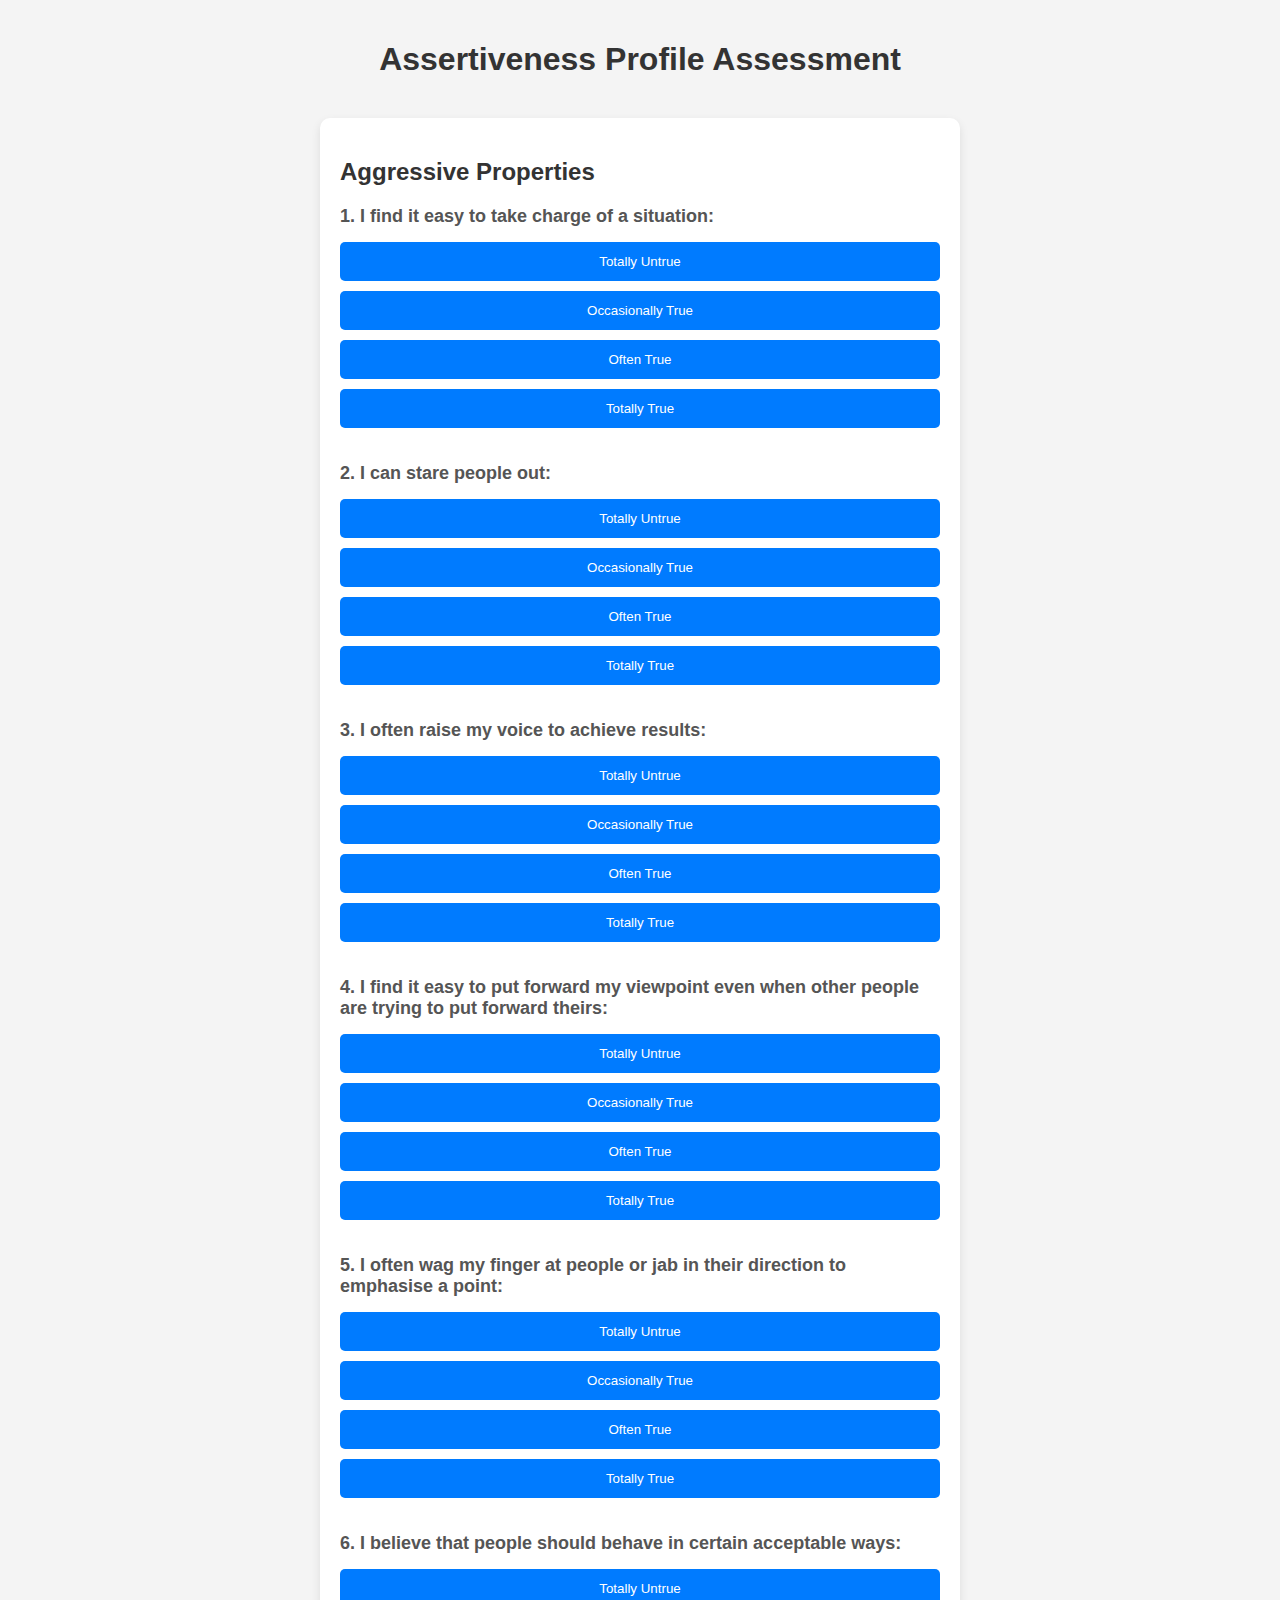
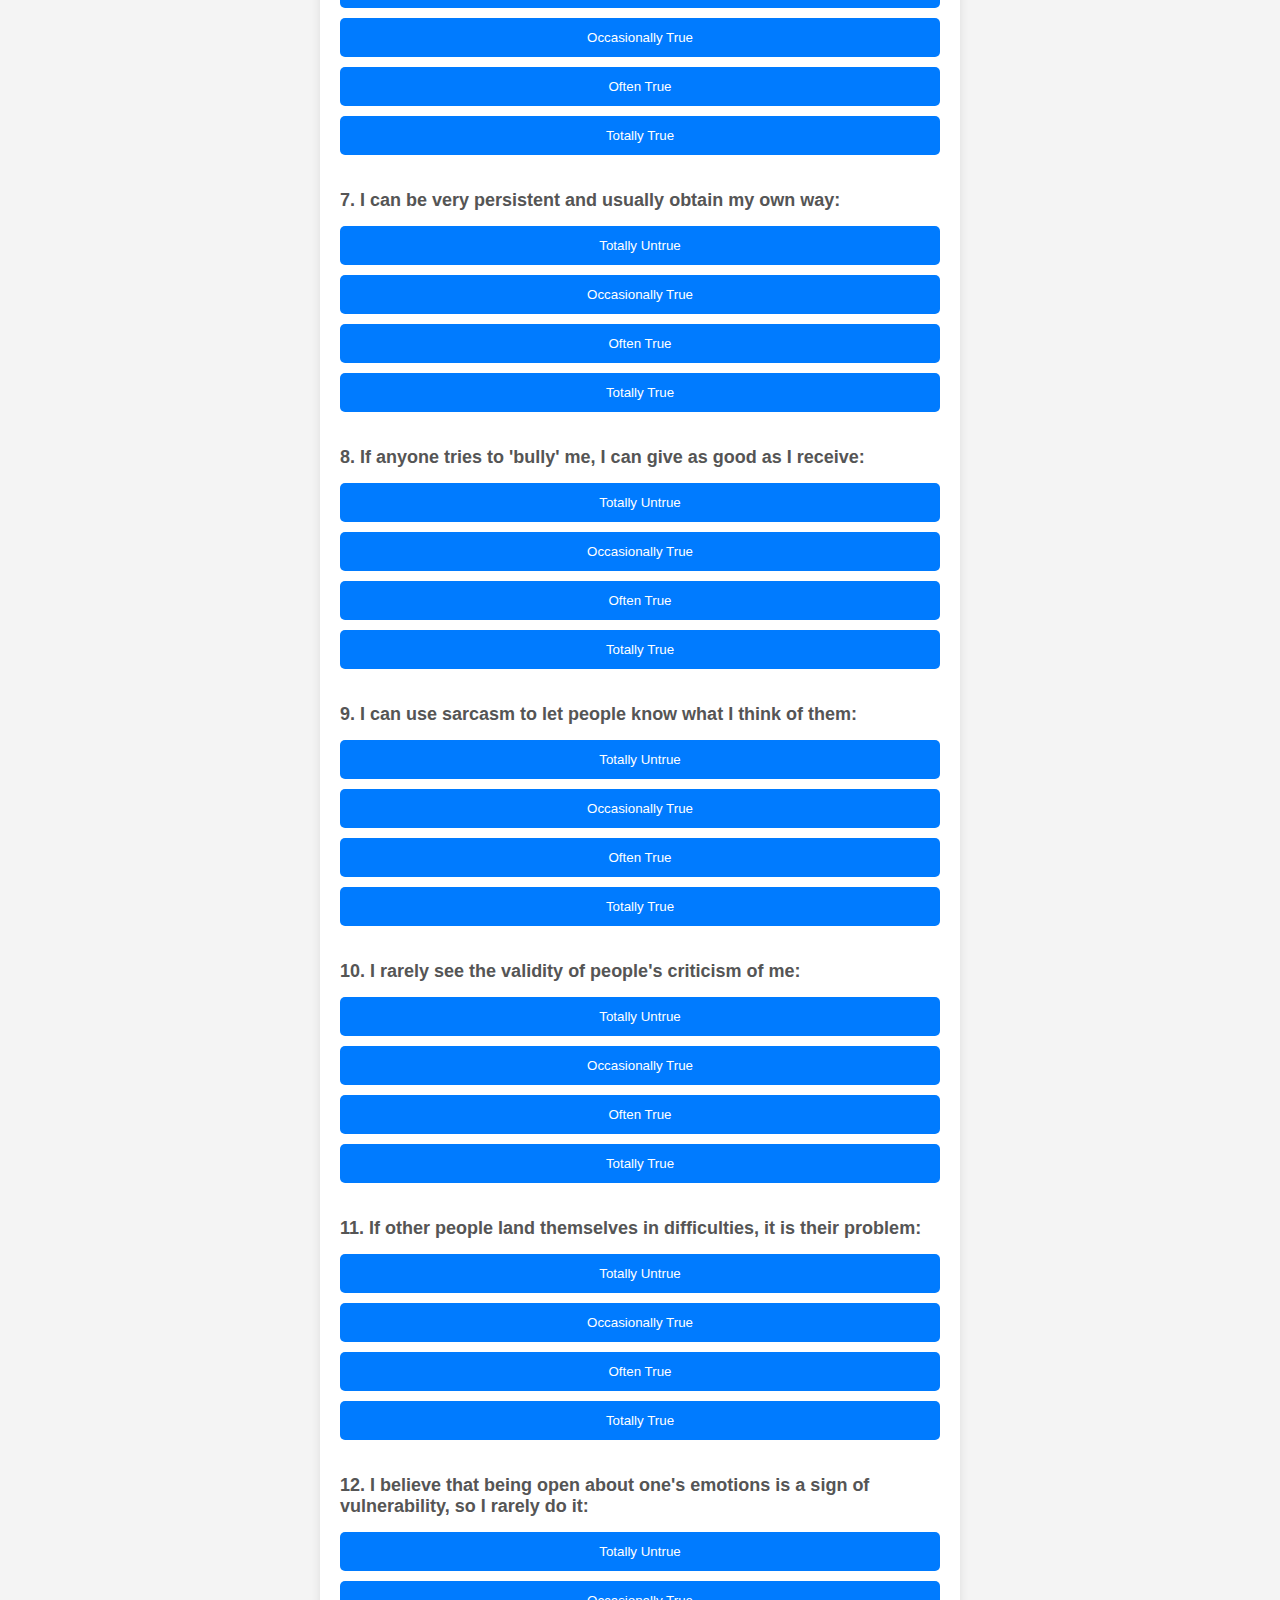
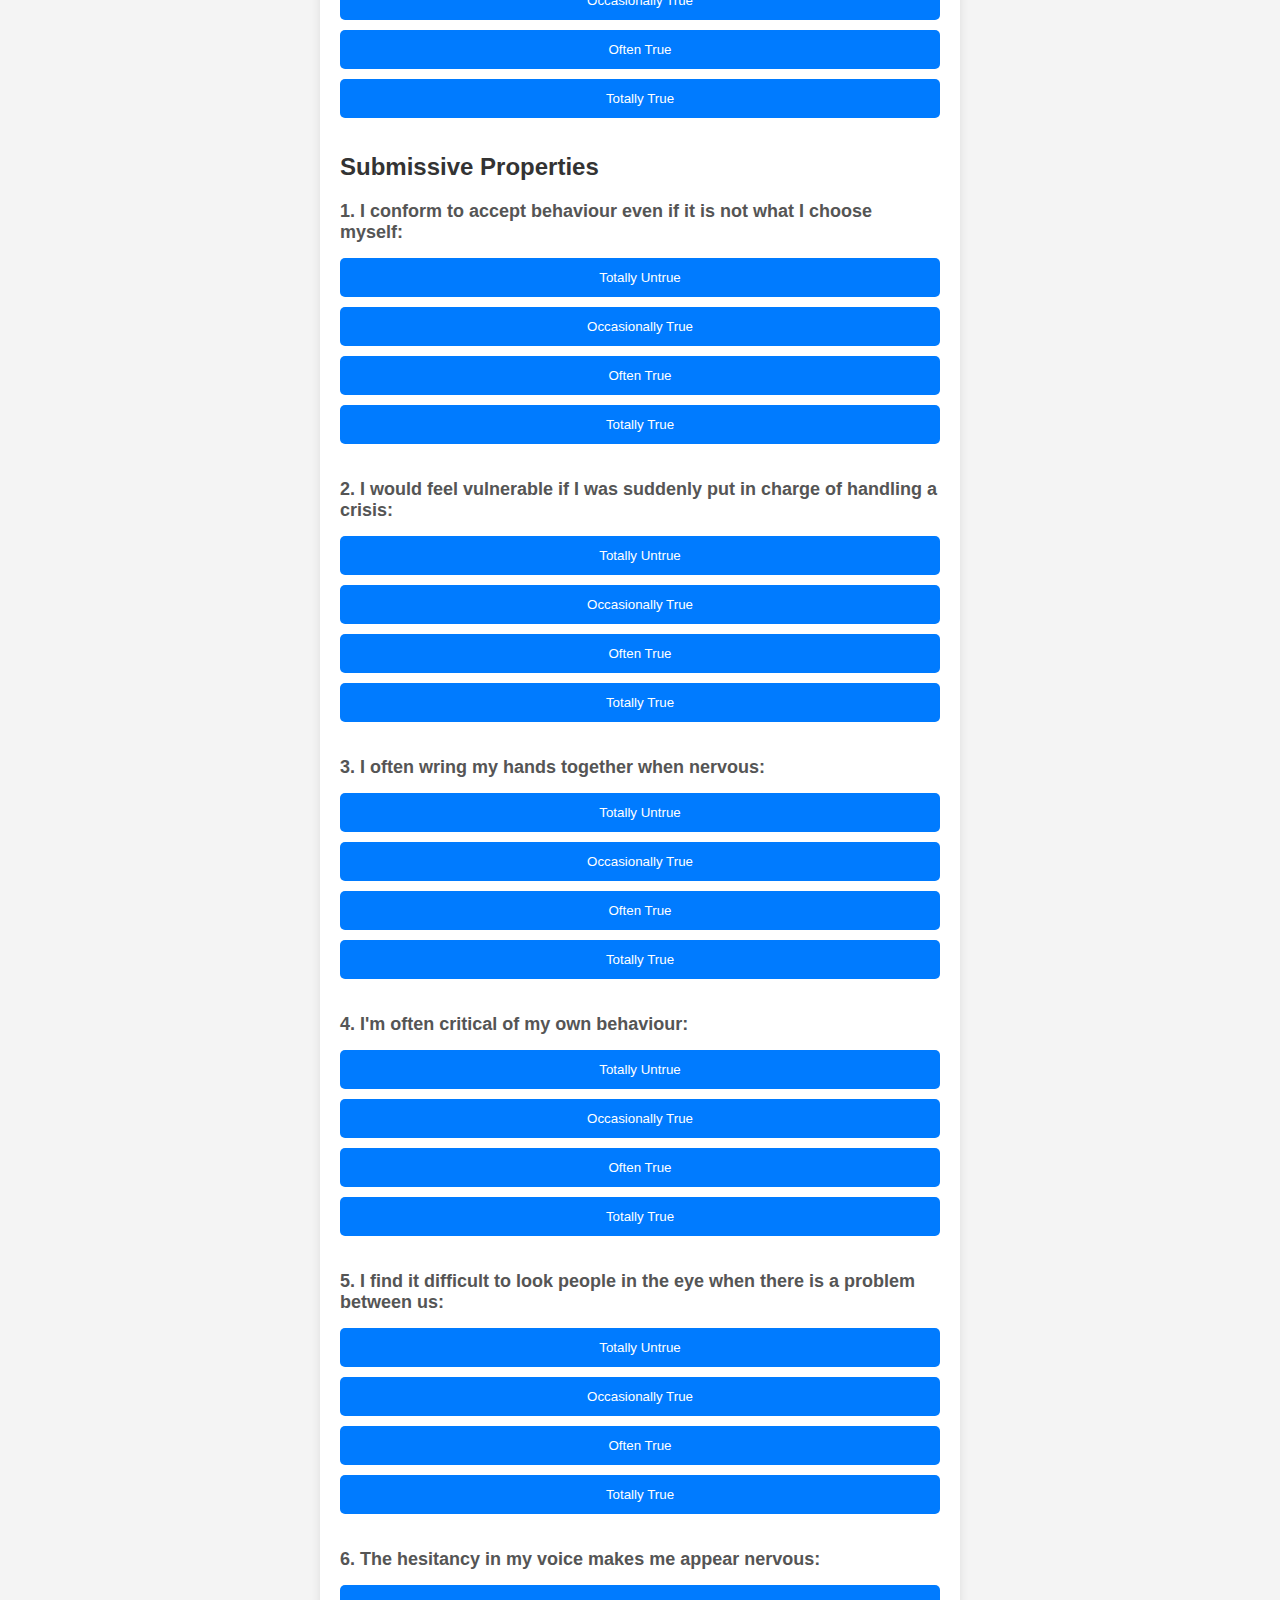
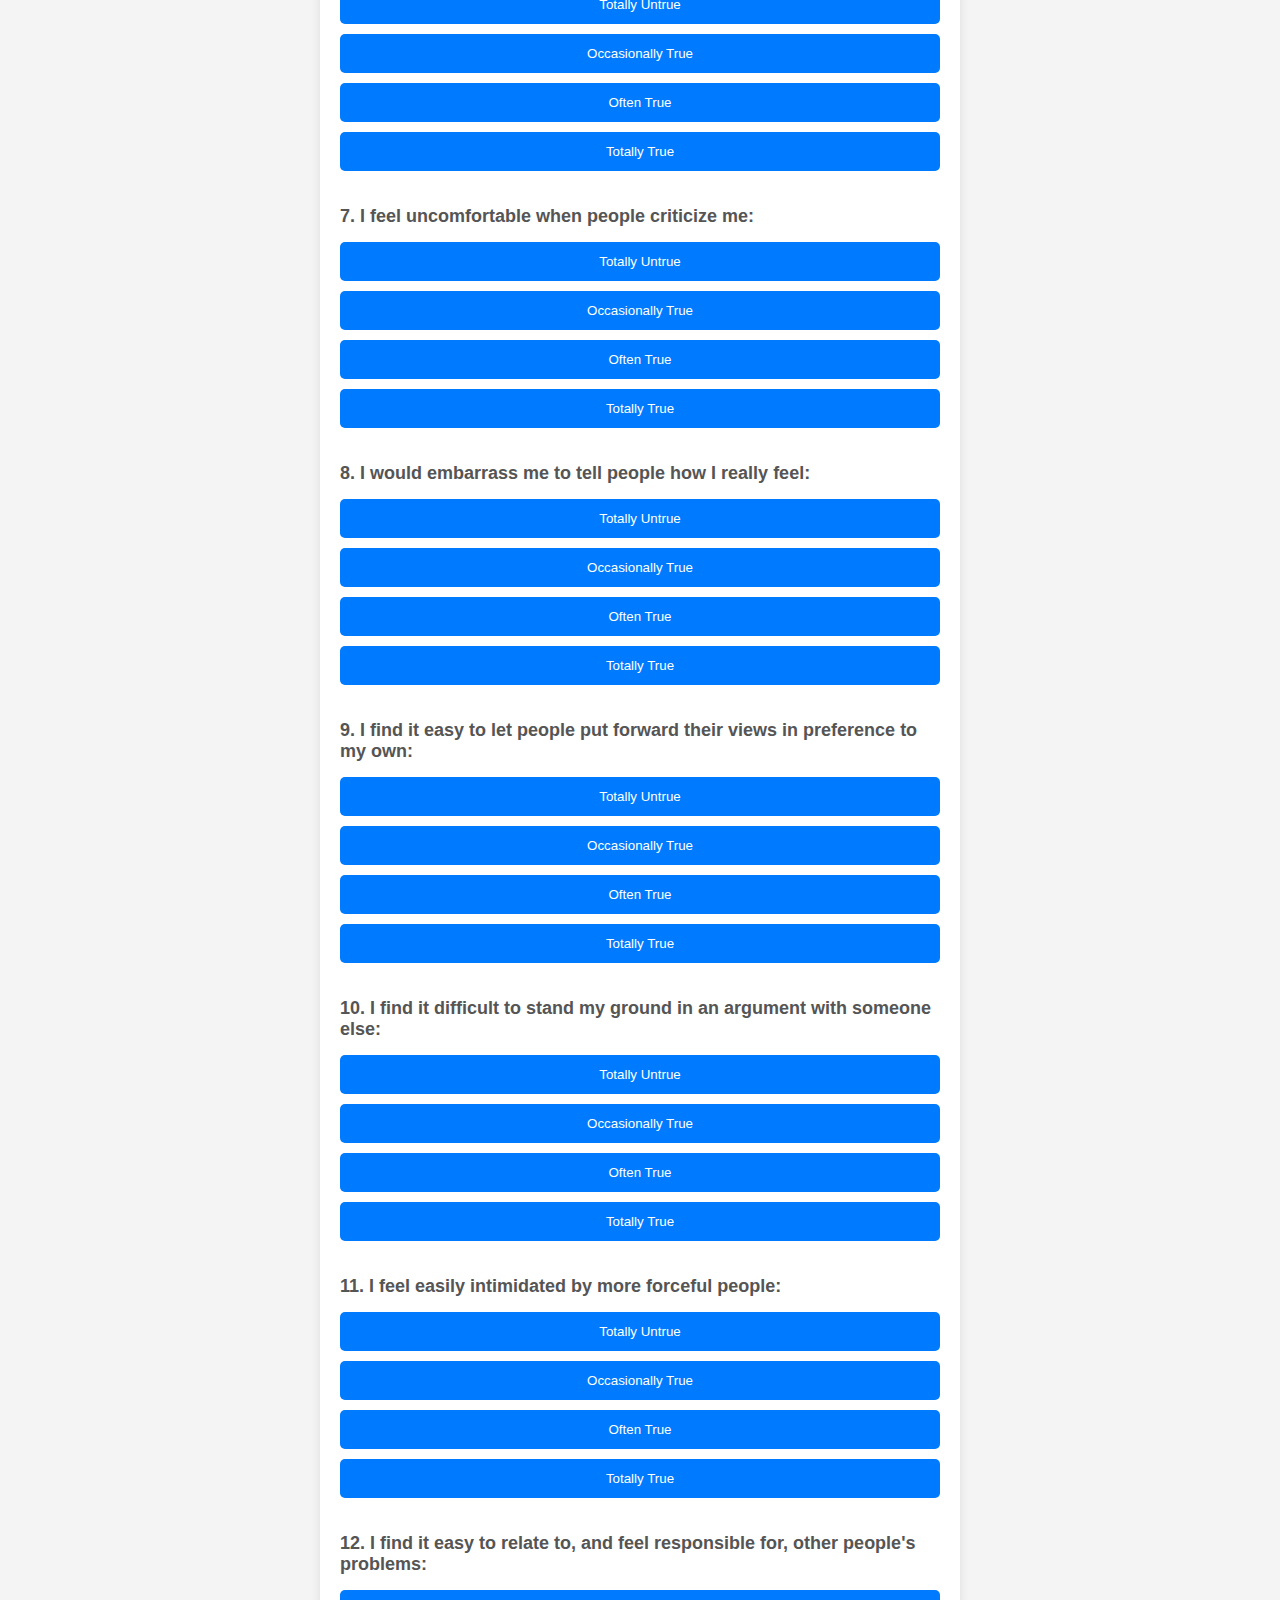
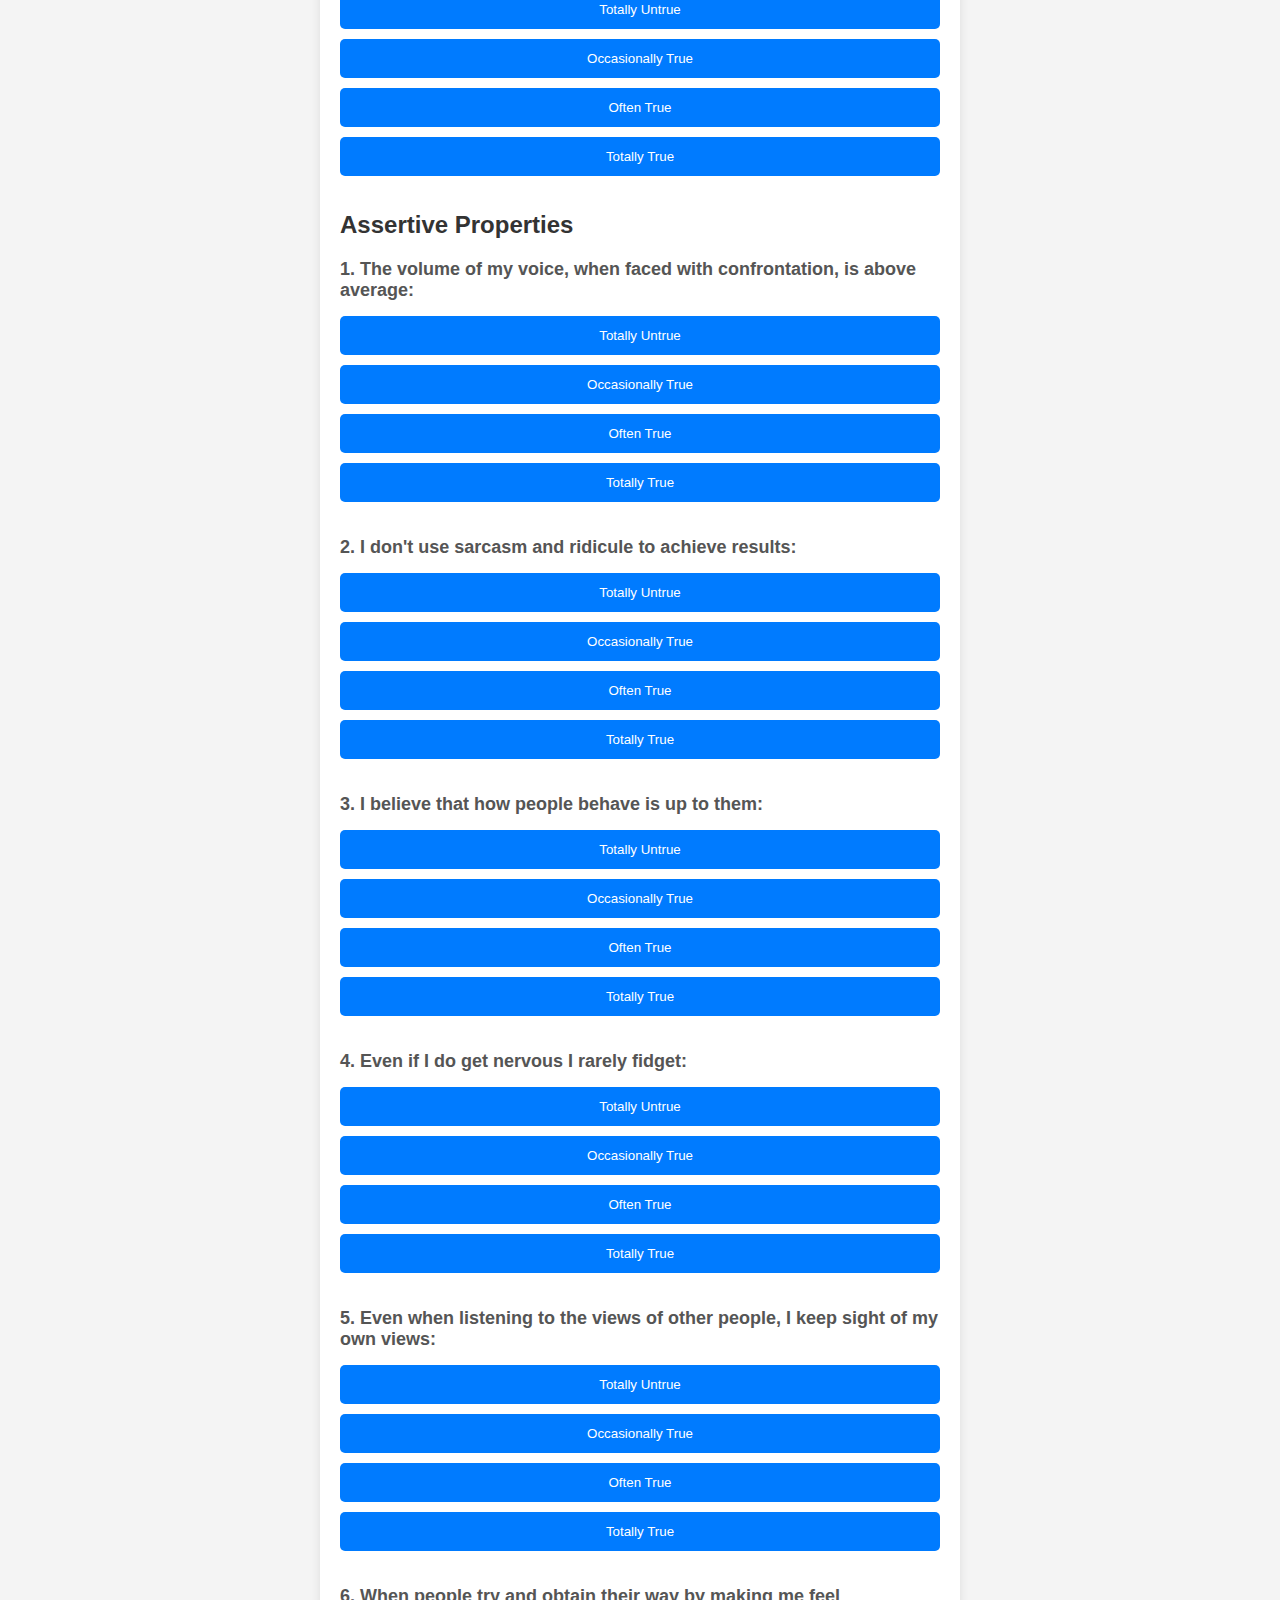
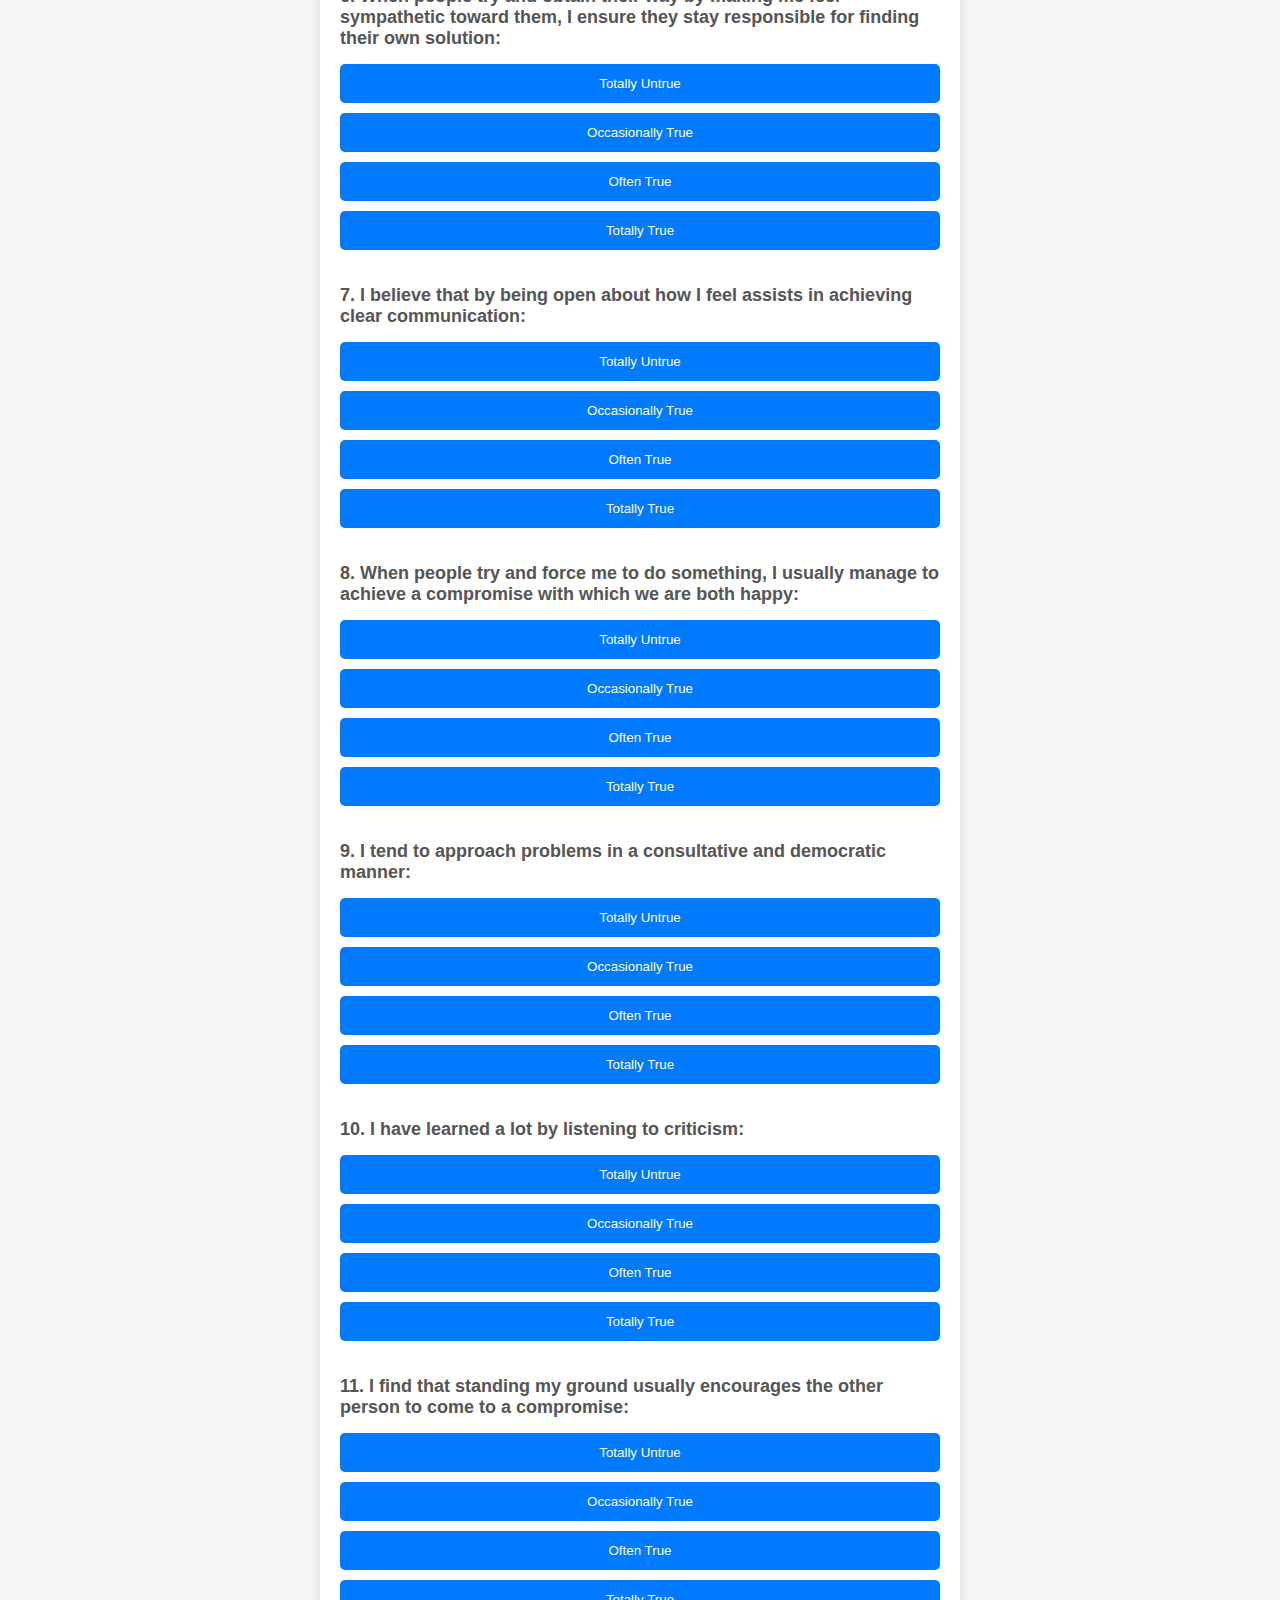
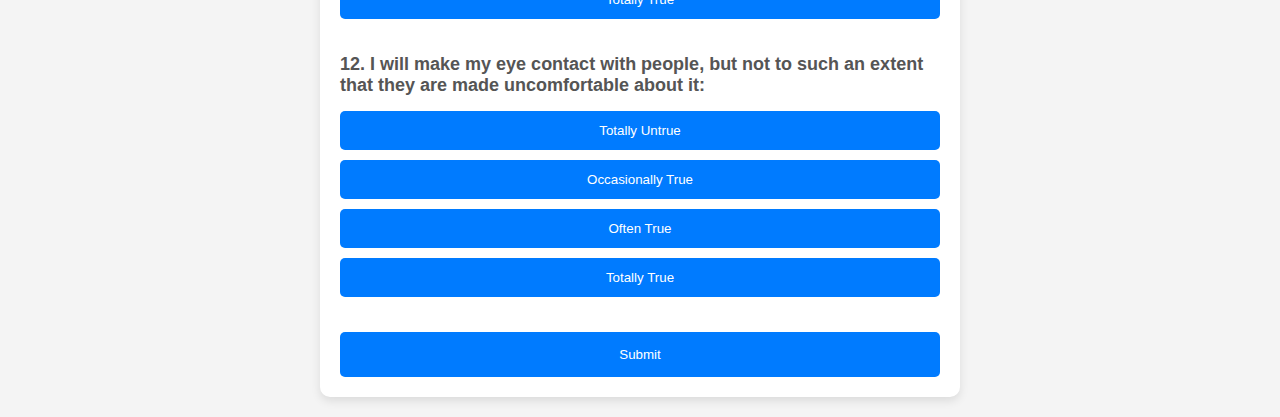
<file: index.html>
<!DOCTYPE html>
<html lang="en">
<head>
    <meta charset="UTF-8">
    <meta name="viewport" content="width=device-width, initial-scale=1.0">
    <title>Assertiveness Quiz</title>
    <link rel="stylesheet" href="styles.css">
</head>
<body>
    <h1>Assertiveness Profile Assessment</h1>
    <div id="quiz-container"></div>
    <script src="script.js"></script>
</body>
</html>
</file>
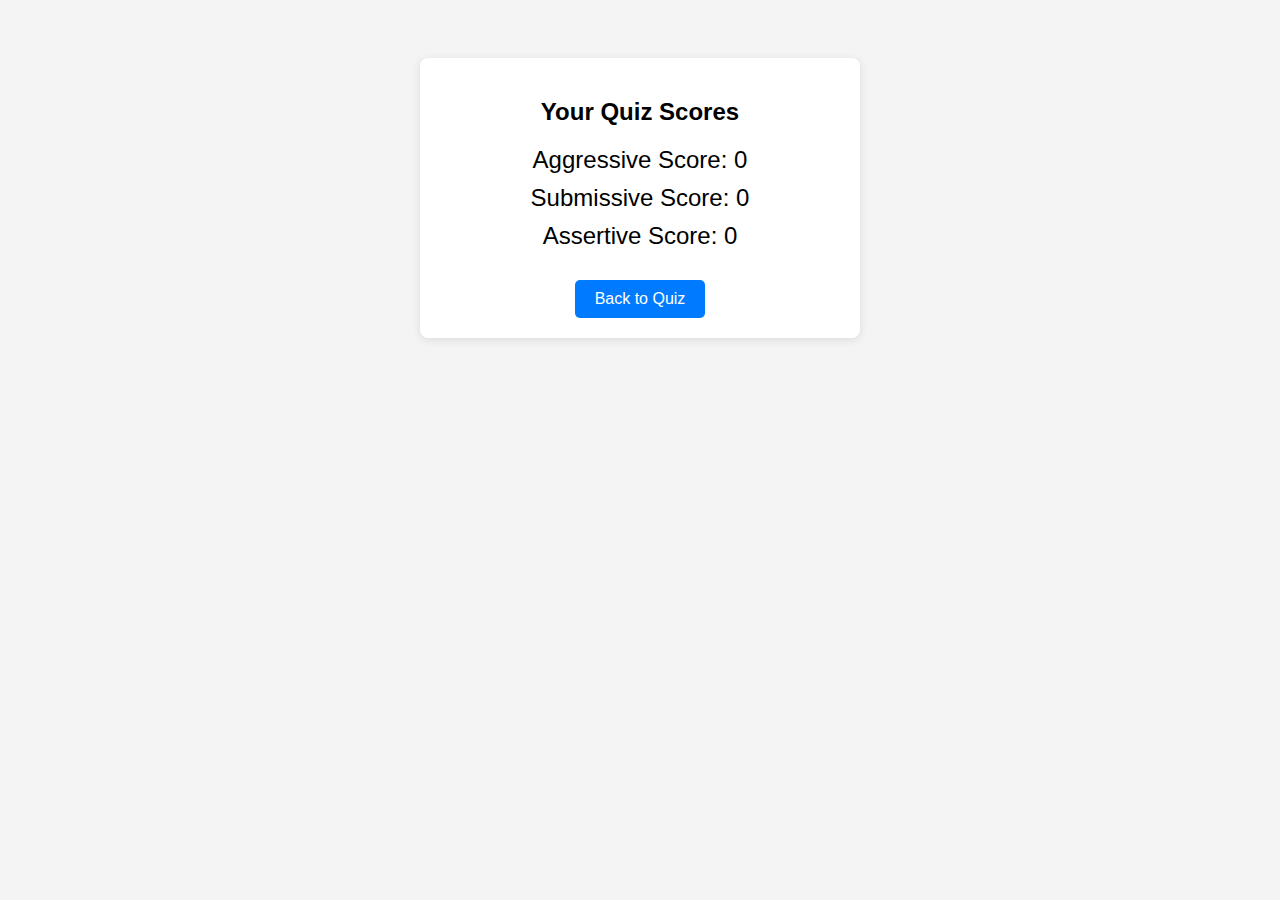
<file: score.html>
<!DOCTYPE html>
<html lang="en">
<head>
    <meta charset="UTF-8">
    <meta name="viewport" content="width=device-width, initial-scale=1.0">
    <title>Quiz Scores</title>
    <style>
        body {
            font-family: Arial, sans-serif;
            background-color: #f4f4f4;
            text-align: center;
            padding: 50px;
        }
        .score-container {
            background-color: #fff;
            border-radius: 8px;
            box-shadow: 0 2px 10px rgba(0, 0, 0, 0.1);
            padding: 20px;
            margin: 0 auto;
            max-width: 400px;
        }
        h2 {
            margin-bottom: 20px;
        }
        .score {
            font-size: 24px;
            margin: 10px 0;
        }
        .back-button {
            display: inline-block;
            padding: 10px 20px;
            margin-top: 20px;
            background-color: #007BFF;
            color: white;
            border: none;
            border-radius: 5px;
            text-decoration: none;
            font-size: 16px;
        }
    </style>
</head>
<body>

<div class="score-container">
    <h2>Your Quiz Scores</h2>
    <div class="score" id="aggressive-score"></div>
    <div class="score" id="submissive-score"></div>
    <div class="score" id="assertive-score"></div>
    <a href="index.html" class="back-button">Back to Quiz</a>
</div>

<script>
    // Function to get query parameters
    function getQueryParams() {
        const params = {};
        const queryString = window.location.search.substring(1);
        const pairs = queryString.split('&');

        pairs.forEach(pair => {
            const [key, value] = pair.split('=');
            params[decodeURIComponent(key)] = decodeURIComponent(value);
        });

        return params;
    }

    // Display scores on the page
    const params = getQueryParams();
    document.getElementById('aggressive-score').innerText = `Aggressive Score: ${params.score1 || 0}`;
    document.getElementById('submissive-score').innerText = `Submissive Score: ${params.score2 || 0}`;
    document.getElementById('assertive-score').innerText = `Assertive Score: ${params.score3 || 0}`;
</script>

</body>
</html>
</file>
<file: styles.css>
body {
    font-family: Arial, sans-serif;
    background-color: #f4f4f4;
    color: #333;
    margin: 0;
    padding: 20px;
}

h1 {
    text-align: center;
    margin-bottom: 40px;
}

#quiz-container {
    max-width: 600px;
    margin: auto;
    background: #fff;
    padding: 20px;
    border-radius: 10px;
    box-shadow: 0 4px 10px rgba(0, 0, 0, 0.1);
}

.quiz-item {
    margin-bottom: 30px;
}

.quiz-item h3 {
    margin-bottom: 10px;
    font-size: 18px;
    color: #555;
}

.options {
    display: flex;
    flex-direction: column;
}

.option-btn {
    background-color: #007bff;
    color: white;
    border: none;
    padding: 12px;
    margin: 5px 0;
    border-radius: 5px;
    cursor: pointer;
    transition: background-color 0.3s, transform 0.2s;
}

.option-btn:hover {
    background-color: #0056b3;
}

.option-btn:active {
    transform: scale(0.95);
}

.selected-option {
    background-color: #28a745;
}

.selected-option:hover {
    background-color: #218838;
}

button {
    background-color: #007bff;
    color: white;
    border: none;
    padding: 15px;
    border-radius: 5px;
    cursor: pointer;
    width: 100%;
    transition: background-color 0.3s, transform 0.2s;
}

button:hover {
    background-color: #0056b3;
}

button:active {
    transform: scale(0.95);
}
</file>
